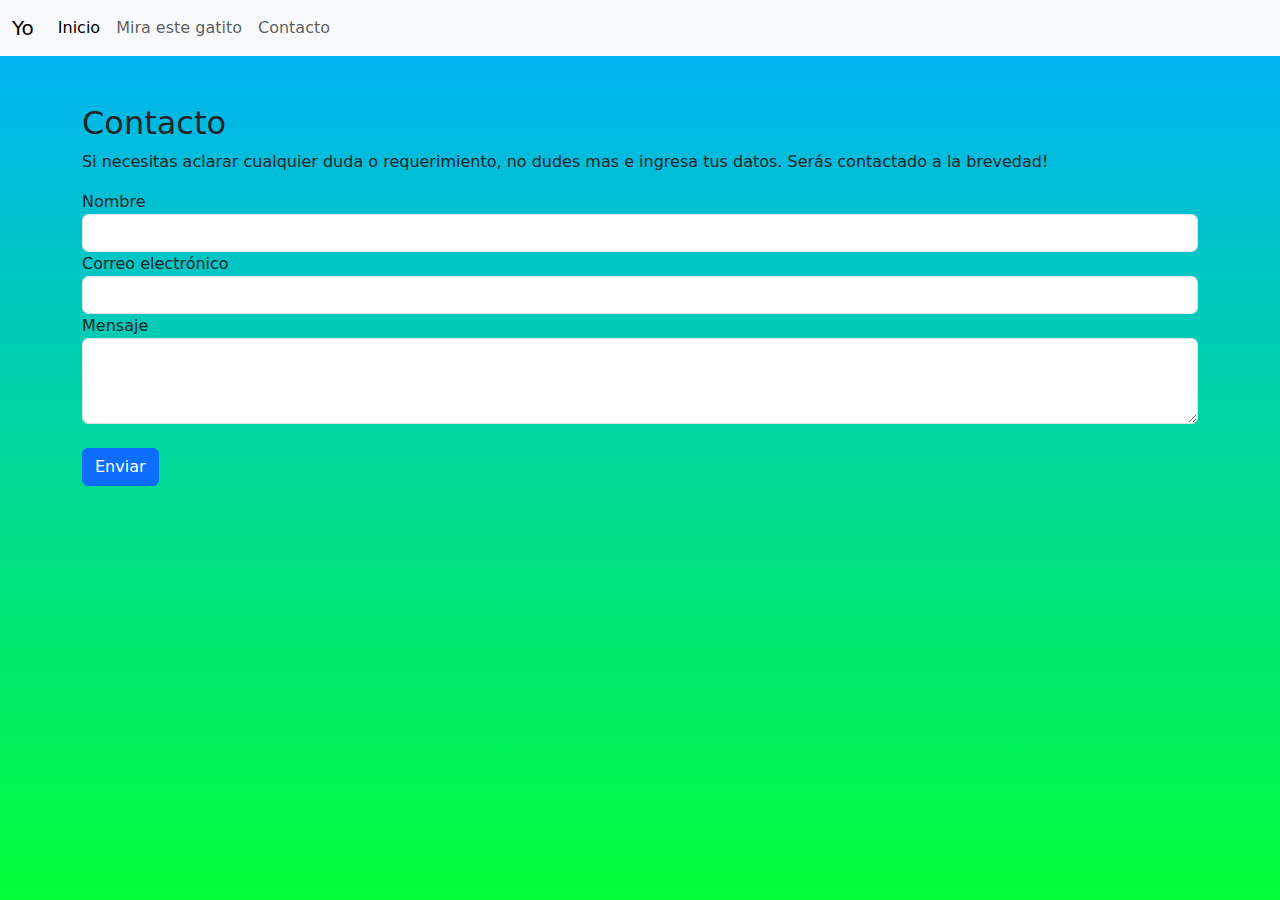
<file: contacto.html>
<!DOCTYPE html>
<html lang="es">
<head>
    <meta charset="UTF-8">
    <meta name="viewport" content="width=device-width, initial-scale=1.0">
    <title>Mi Página Web</title>
    <link rel="stylesheet" href="https://cdn.jsdelivr.net/npm/bootstrap@5.3.3/dist/css/bootstrap.min.css" rel="stylesheet" integrity="sha384-QWTKZyjpPEjISv5WaRU9OFeRpok6YctnYmDr5pNlyT2bRjXh0JMhjY6hW+ALEwIH" crossorigin="anonymous">
    <link rel="stylesheet" href="style.css">
    <script src="action.js"></script>
</head>
<body>
    <nav class="navbar navbar-expand-lg bg-body-tertiary">
        <div class="container-fluid">
          <a class="navbar-brand" href="#">Yo</a>
          <button class="navbar-toggler" type="button" data-bs-toggle="collapse" data-bs-target="#navbarNav" aria-controls="navbarNav" aria-expanded="false" aria-label="Toggle navigation">
            <span class="navbar-toggler-icon"></span>
          </button>
          <div class="collapse navbar-collapse" id="navbarNav">
            <ul class="navbar-nav">
              <li class="nav-item">
                <a class="nav-link active" aria-current="page" href="index.html">Inicio</a>
              </li>
              <li class="nav-item">
                <a class="nav-link" href="https://pbs.twimg.com/media/GI6SyrJW8AAptfe?format=jpg&name=900x900" target="_blank">Mira este gatito</a>
              </li>
              <li class="nav-item">
                <a class="nav-link" href="contacto.html">Contacto</a>
              </li>
            </ul>
          </div>
        </div>
      </nav>
      <section id="Contacto" class="container my-4"><br>
        <h2>Contacto</h2>
        <p>Si necesitas aclarar cualquier duda o requerimiento, no dudes mas e ingresa tus datos. Serás contactado a la brevedad!</p>
        <form id="formcontacto">
                <label for="name">Nombre</label>
                <input type="text" class="form-control" id="name" required="">
                <label for="email">Correo electrónico</label>
                <input type="email" class="form-control" id="email" required="">

                <label for="message">Mensaje</label>
                <textarea class="form-control" id="message" rows="3" required=""></textarea><br>
            <button type="submit" class="btn btn-primary" onclick="mostrarAlerta()">Enviar</button>
        </form>
    </section>

<script src="https://cdn.jsdelivr.net/npm/bootstrap@5.2.3/dist/js/bootstrap.bundle.min.js">
</script>
</body>
</html>
</file>
<file: style.css>
body{
    background-image: linear-gradient(rgb(0, 174, 255),rgb(0, 255, 55));
background-repeat: no-repeat;
height: 100%;
margin: 0;
background-attachment: fixed;}

h1{text-align: center;}

header{background-color: white;
    border-radius: 10px;
    margin: 10%;
    padding: 1%;
}

footer{background-color: white;
    position: bottom;
    bottom: 0%;
    width: 100%;
    height: 40px;
    text-align: center;
}
</file>
